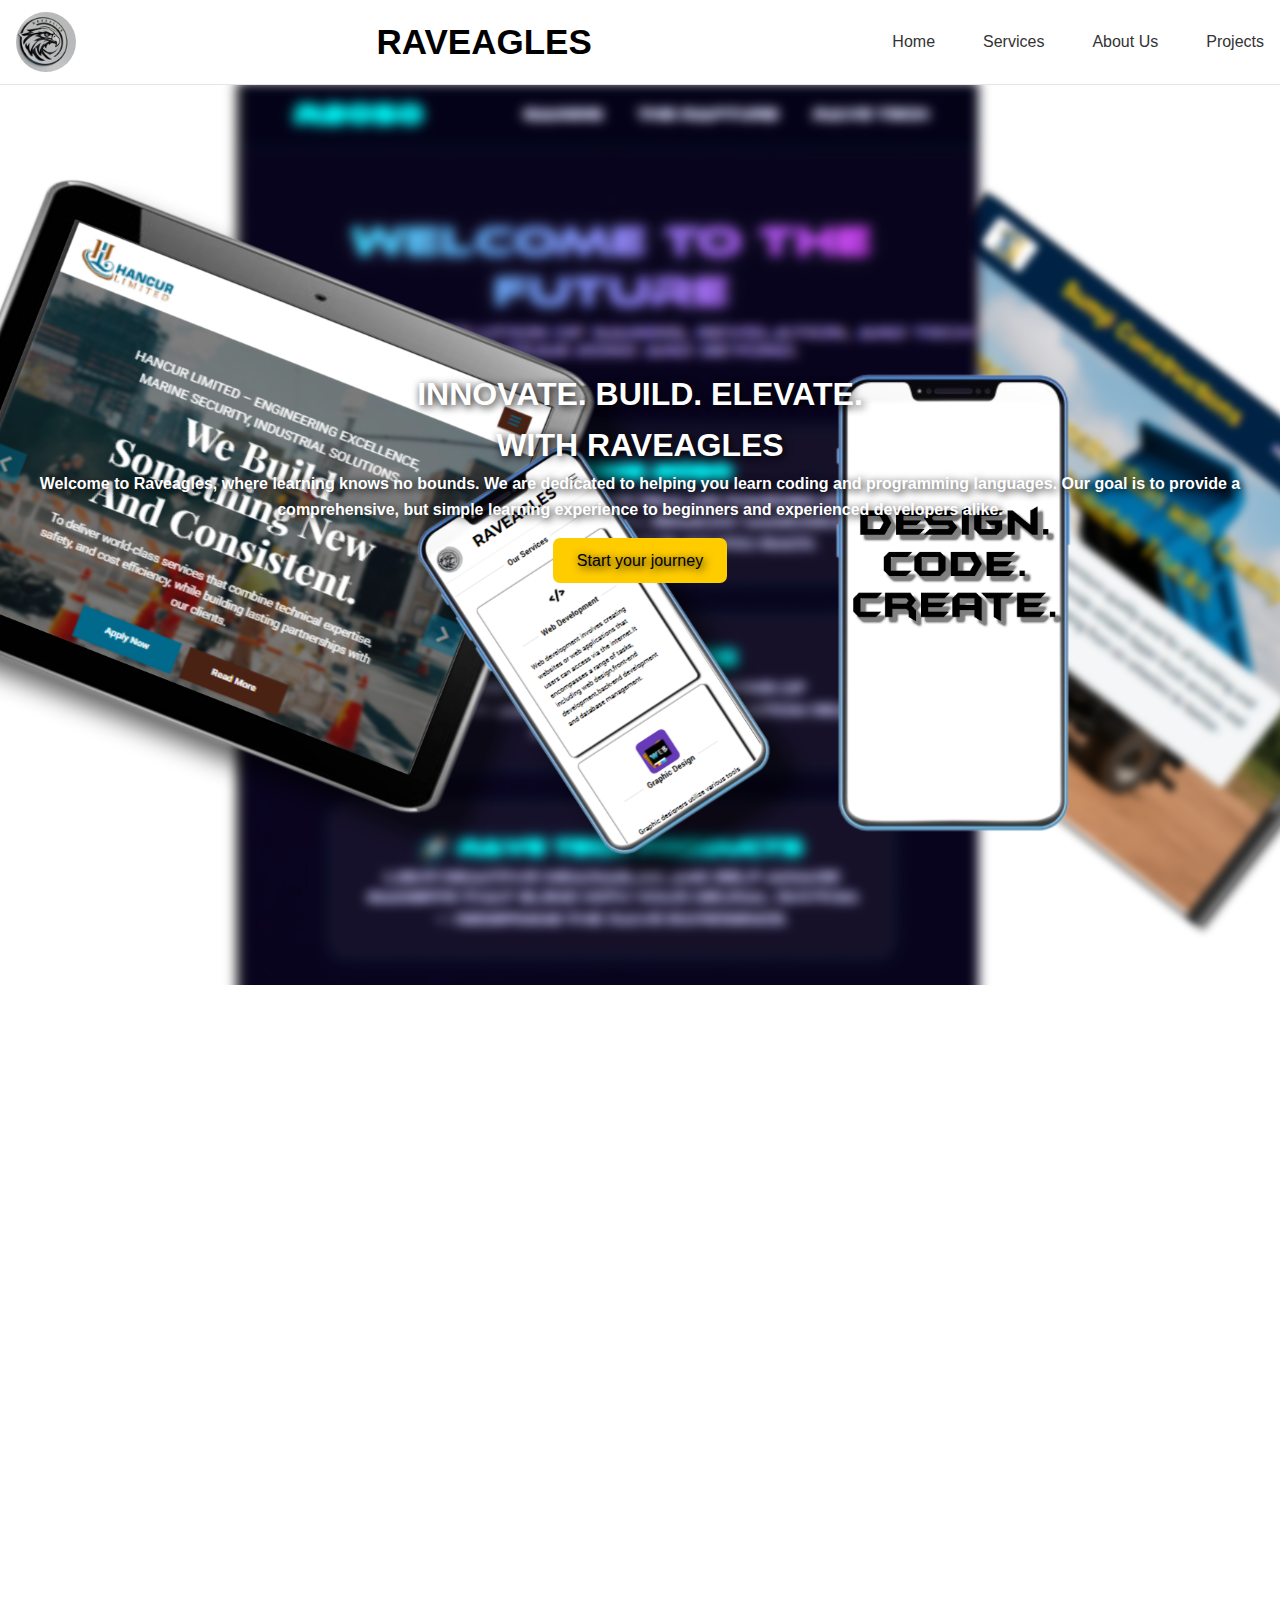
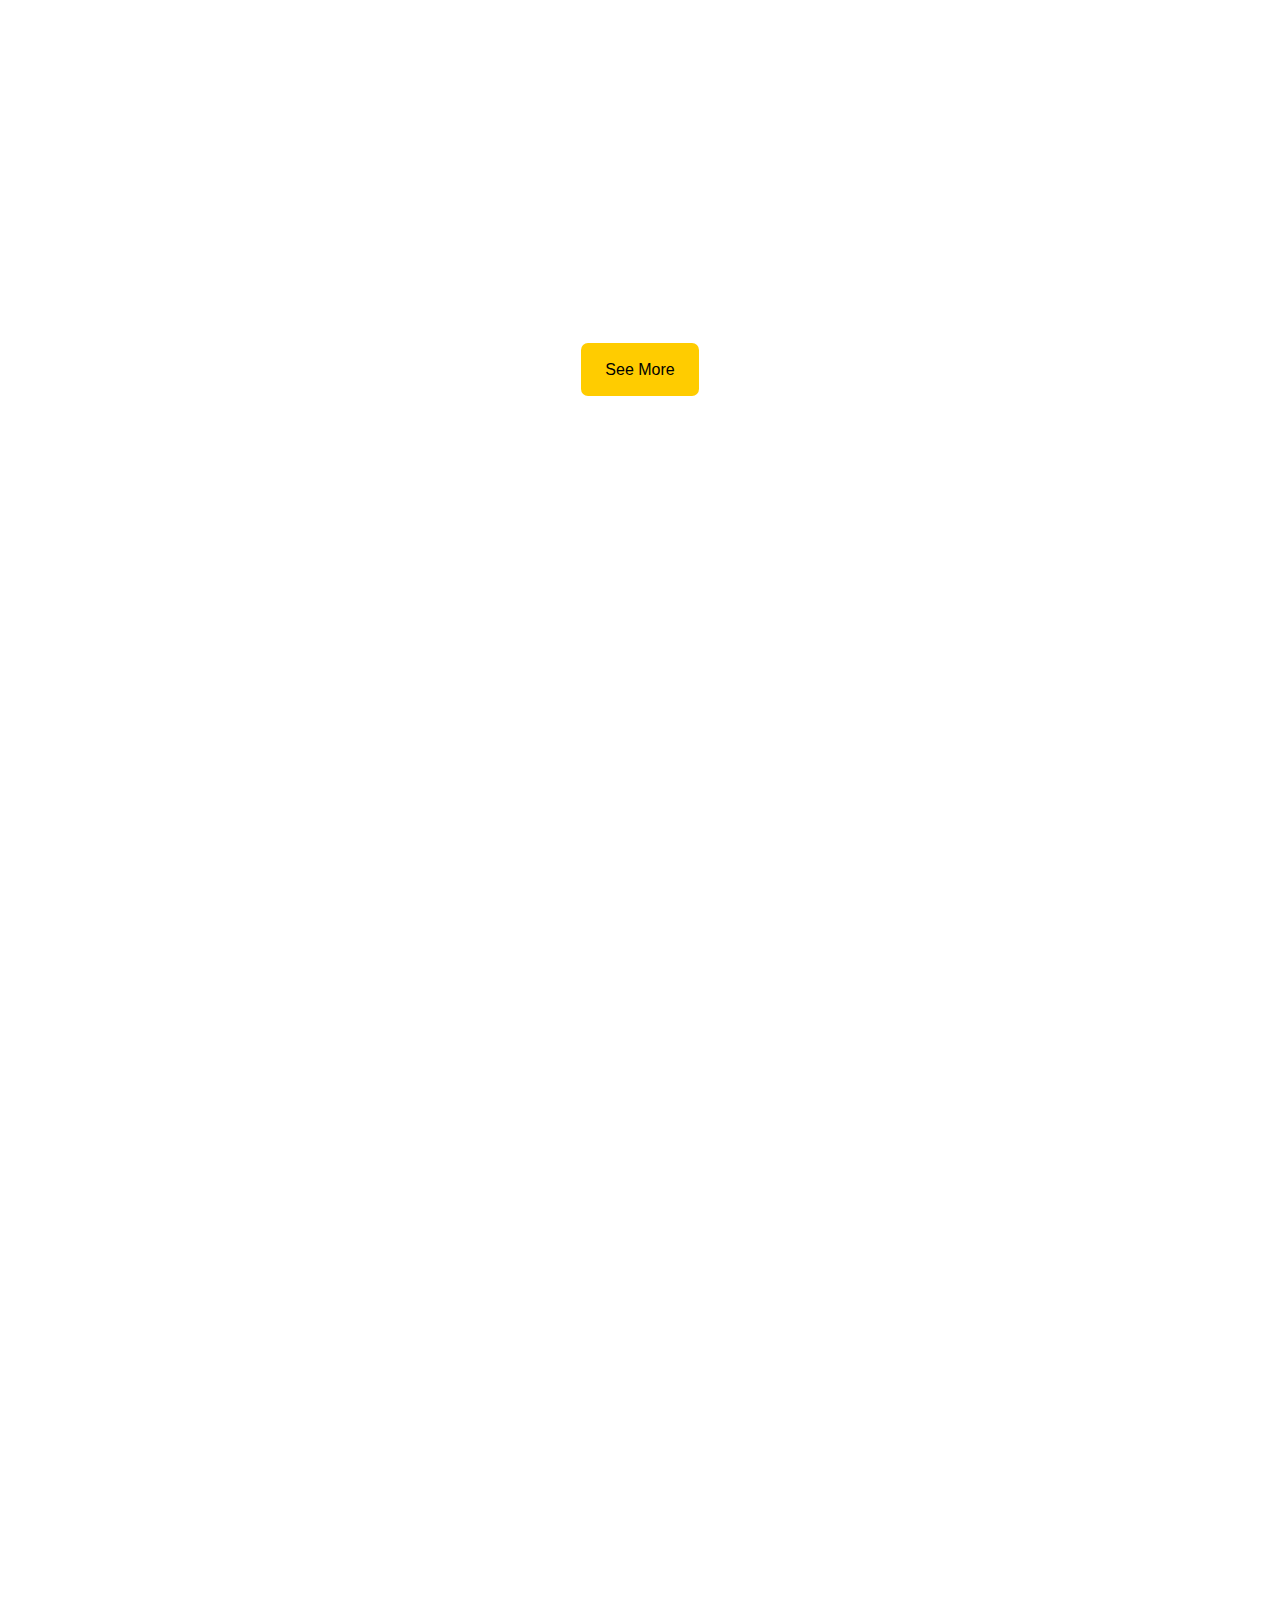
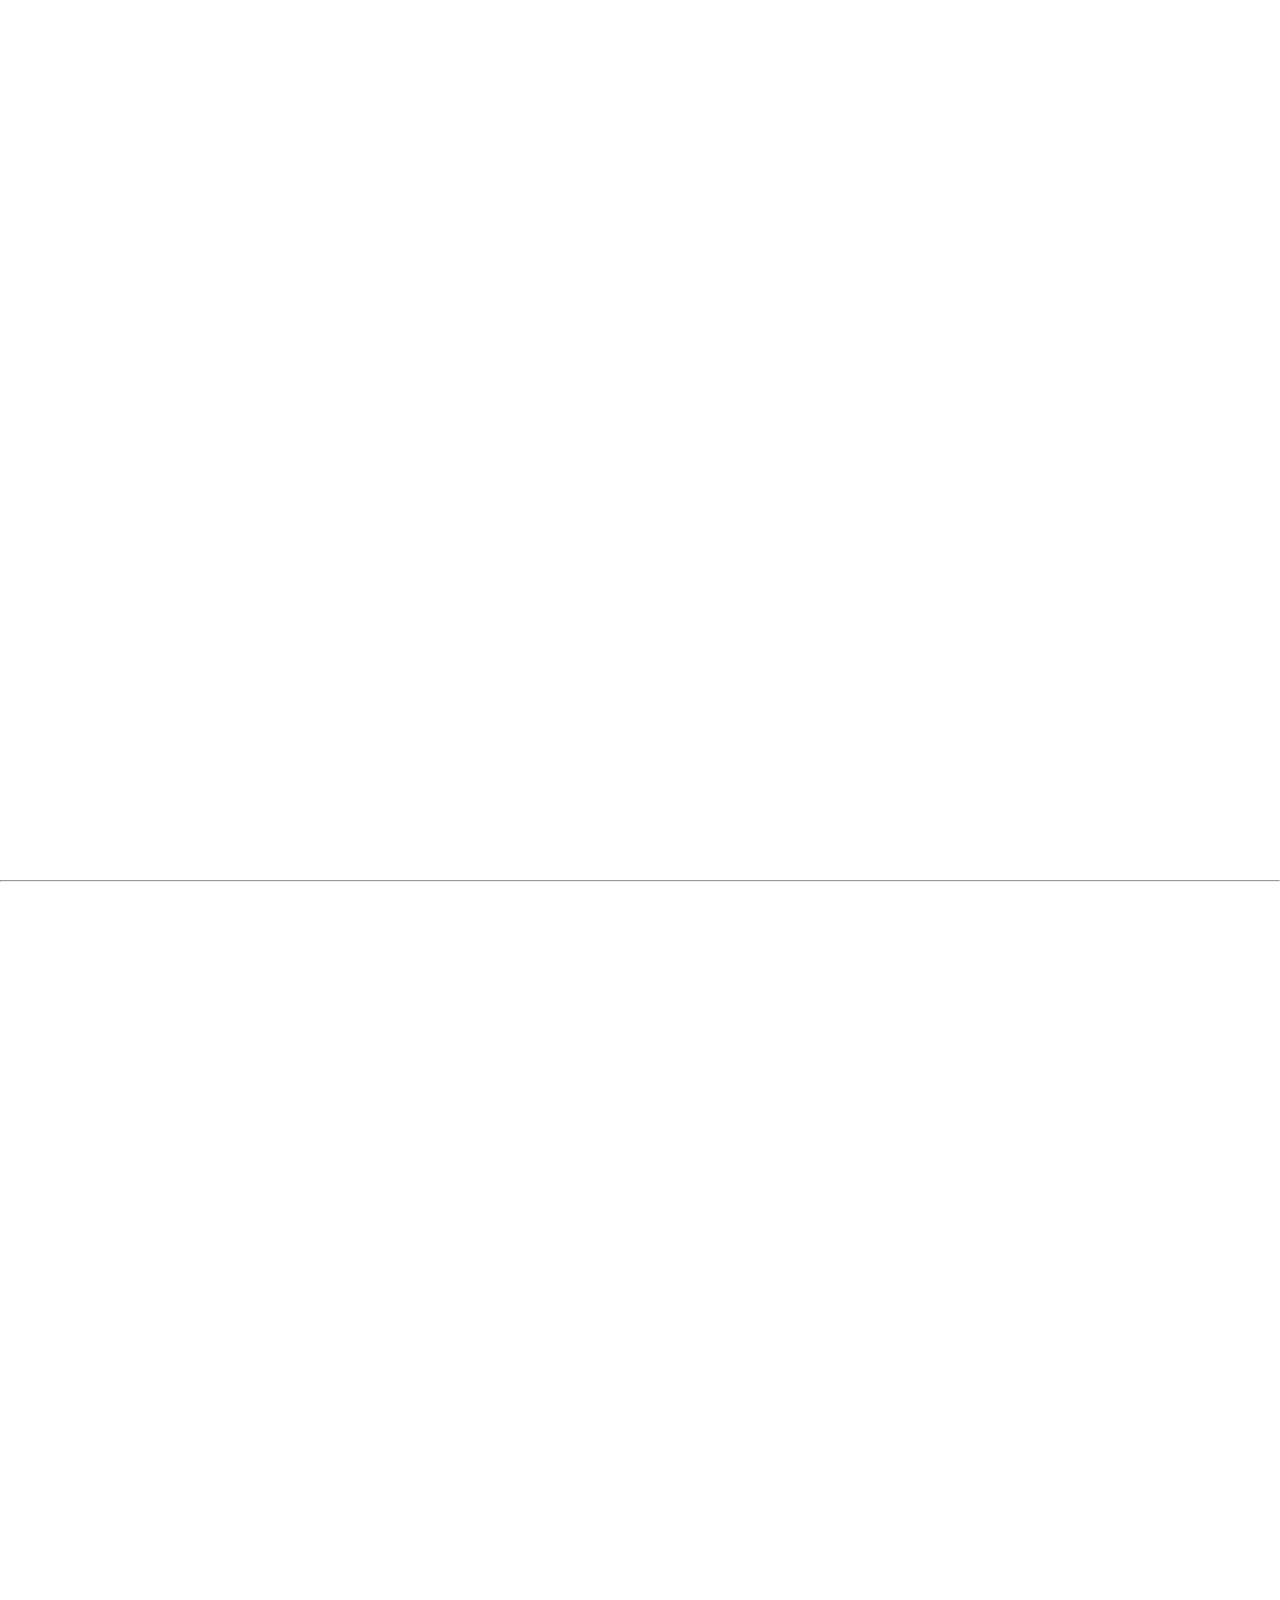
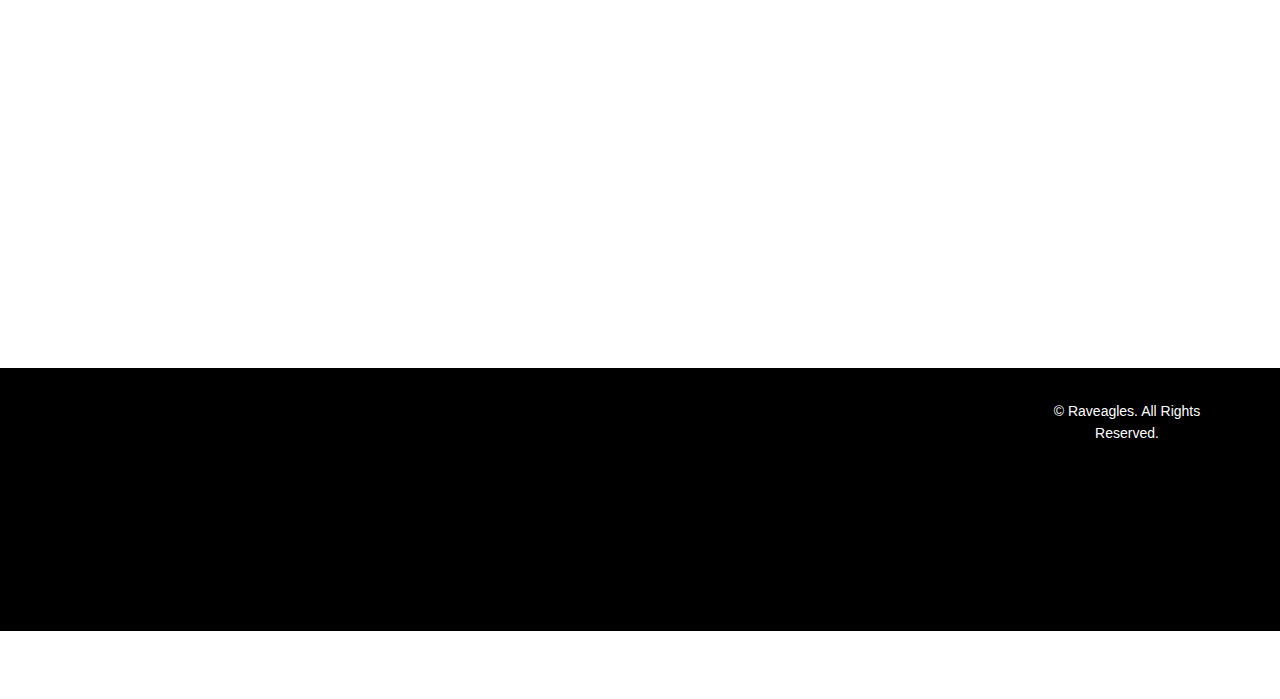
<file: index.html>
<!DOCTYPE html>
<html lang="en">
<head>
  <link rel="stylesheet" href="all.css">
  <link rel="stylesheet" href="webfonts/all.css">
    <meta charset="UTF-8">
    <meta name="viewport" content="width=device-width, initial-scale=1.0">
    <link rel="stylesheet" href="style.css">
  <link href="https://fonts.cdnfonts.com/css/montserrat" rel="stylesheet">
  <link href="https://fonts.cdnfonts.com/css/roboto" rel="stylesheet">     
  <link rel="shortcut icon" href="/images/logo.png" type="image/x-icon">
    <title>Raveagles | Homepage</title>
</head>

<body>
    <header>
        <nav class="navbar" id="navbar">
          <img src="/images/logo.png" class="rave" width="60px" alt=""><h3>RAVEAGLES</h3>
          <ul class="nav-links" id="navLinks">
            <li><a href="index.html">Home</a></li>
            <li><a href="services.html">Services</a></li>
            <li><a href="about.html">About Us</a></li>
            <li><a href="projects.html">Projects</a></li>
            <!-- <li><a href="signup.html">Sign Up</a></li> -->
          </ul>
      
          <button id="navToggle" aria-label="Toggle navigation">&#9776;</button>
        </nav>
      </header>


      <div class="container fade-out delay-1">

        <div class="first-con">
          <h1>INNOVATE. BUILD. ELEVATE. <br> WITH RAVEAGLES</h1>
          <p>Welcome to Raveagles, where learning knows no bounds. We are dedicated to helping you learn coding and programming languages.
          Our goal is to provide a comprehensive, but simple learning experience to beginners and experienced developers alike. </p>
          <br>
          <a class="create_acc" href="services.html">Start your journey</a>
        </div>

      </div>

      <br>
      <!-- divide the Our services -->
      <h3 style="text-align: center;">Our Services</h3>

      <div class="divide slide-in-top delay-2">
        
        <div class="dev">
          <img src="/images/tag.png" alt="html">
          <h3>Web Development</h3><br>
          <p>Web development involves creating websites or web applications that users can access via the internet.It encompasses a range of tasks, including web design,front-end development,back-end development and database management.</p>
       
        </div>

        <div class="dev">
          <img src="/images/b.png" alt="html">
          <h3>Graphic Design</h3><br><br>
                <p>Graphic designers utilize various tools and techniques to craft designs for print, digital media, branding, and advertising.</p>
        </div>

        <div class="dev">
          <img src="/images/rave.png" alt="Game">
          <h3>Game Development</h3><br>
          <p>We make and create games for interactive experiences for players to enjoy across various platforms like consoles, computers, and mobile devices</p>
        </div>

        <div class="dev">
          <img src="/images/ui.webp" alt="html">
          <h3>AI Consultancy</h3><br>
                <p>We provide expert solutions and advices to businesses on how to leverage artificial intelligence technology.
        </div>

        <div class="dev">
          <img src="/images/blankw (5).png" alt="html">
          <h3>Academic Writing</h3><br>
                <p>Academic writing serves as a means of advancing knowledge within a particular field of study, contributing to ongoing scholarly discourse, and building upon the work of previous researchers.
                </p>
        </div>

        <div class="dev">
          <img src="/images/eag23.png" alt="html">
          <h3>CMS</h3><br>
                <p>CMS systems streamline the process of managing digital content, empowering users to create and maintain dynamic websites, blogs, online stores, and other digital platforms without the need for extensive technical expertise.</p>
        </div>
          
      </div>
      <a class="create_acc"  style="display: block; width: fit-content; margin: 0 auto;"  href="services.html">See More</a>

      <div class="blog slide-in-right">
        <h2>Why Programming is Important in Today’s World</h2>
        <p>In the 21st century, programming has become more than a technical skill — it is a core part of how the modern world functions. From smartphones to space exploration, almost every aspect of daily life is powered by code. Understanding why programming is important helps us see its role in shaping innovation, economic growth, and problem-solving.
          <ol>
            <li><b>Powering Technology and Innovation:</b> <br>
              Programming is the backbone of the digital age. Every app, website, video game, and piece of software is built through code. Without programming, we wouldn’t have search engines, social media, or the AI tools that are revolutionizing industries. It enables inventors and entrepreneurs to create solutions that transform the way we live and work.
            </li>
            <li> <b>Enhancing Problem-Solving Skills: </b> <br>
            Learning to program trains the mind to think logically and creatively. Programmers break down complex problems into smaller, manageable steps — a skill that applies far beyond computers. This structured thinking fosters innovation in fields from medicine to engineering.
            </li>
            <li> <b>Driving the Global Economy:</b> <br>
            Programming fuels the modern job market. With industries shifting toward automation, data analysis, and AI, coding skills are in high demand. It opens doors to careers in software development, cybersecurity, robotics, and more, often offering flexibility and high earning potential.
            </li>
            <li> <b>Empowering Everyone: </b><br>
            You don’t have to be a full-time developer to benefit from programming. Even basic coding knowledge can help professionals in marketing, design, or science work more efficiently. It also empowers individuals to automate repetitive tasks, analyze data, or bring creative ideas to life.
            </li>
          </ol>
         
          
          <b>Conclusion: </b> <br>
          Programming is more than writing lines of code — it’s about creating the tools and systems that shape our future. As technology continues to evolve, coding literacy will be as important as reading and writing. Those who embrace it will not just adapt to the future but help define it.
          </p>
       
      </div>

        <div class="shift">
          <img src="/images/giphy (3).gif" alt="">

          <div class="shift-r">
            <h1>Code like Mad!</h1>
            <p>You race against time to fix bugs, type furious lines of code, and outsmart system glitches before your screen crashes. With every keystroke, your score climbs — but one typo could send your progress spiraling! Fast fingers, sharp focus, and pure chaos — can you keep up and code like mad?</p>
          </div>
        </div>

      <div class="container-4 slide-in-left">
         <h3>Our Projects</h3>
        <div class="slideshow-container slide-in-left" >
          <div class="slide">
          <img src="/images/Capture.PNG" alt="diglib"> 
        </div>
        <div class="slide">
          <img src="/images/spol.png" alt="">       
        </div>
        <div class="slide">
          <img src="/images/bla.jpg" alt=""> 
        </div>
        <div class="slide">
          <img src="/images/blankw (2).png" alt=""> 
        </div>
        <div class="slide">
          <img src="/images/bllur.png" alt=""> 
        </div>
        <div class="slide">
          <img src="/images/catalog.png" alt=""> 
        </div>
        <div class="slide">
          <img src="/images/ctb.png" alt=""> 
        </div>
        <div class="slide">
          <img src="/images/44348.png" alt=""> 
        </div>
        <div class="slide">
          <img src="/images/gf.PNG" alt=""> 
        </div>
        <div class="slide">
          <img src="/images/yu.png" alt=""> 
        </div>
        <div class="slide">
          <img src="/images/Street.jpg" alt="">
        </div>
        
    
          <a class="prev" onclick="changeSlide(-1)">❮</a>
          <a class="next" onclick="changeSlide(1)">❯</a>
        </div>
      <a class="create_acc" href="services.html">See More</a>
      </div>

<br>
<hr>

      <div class="shift">
        <div class="shift-r">
            <h1>Let's Code</h1>
            <p>You don’t need to be a genius to code — just curiosity and creativity.
        It’s like giving instructions to a robot or writing a recipe:
        if you tell it clearly what to do, it follows your command!
          It all begins with one line 👉 Let’s code and bring ideas to life!
            </p>
          </div>
          <img src="/images/giphy (4).gif" alt="">
        </div>
        <br>

      <!-- Projects com -->

<div class="container-5 fly">
  <div class="round">
    <h4>
      <i class="fas fa-project-diagram"></i><br>
      Projects Completed
    </h4>
    <h1 class="counter" data-target="25">0</h1>
  </div>

  <div class="round">
    <h4>
      <i class="fas fa-tools"></i><br>
      Software Used
    </h4>
    <h1 class="counter" data-target="20">0</h1>
  </div>

  <div class="round">
    <h4>
      <i class="fas fa-gamepad"></i><br>
      Games Completed
    </h4>
    <h1 class="counter" data-target="3">0</h1>
  </div>
</div>

    

      <footer>
        <div class="foot">
          <img src="/images/logo.png" alt="logo" class="rave" width="60px" alt=""><h3>RAVEAGLES</h3><br>
          <!-- <ul class="nav-links foot-links">
            <li><a href="index.html">Home</a></li>
            <li><a href="menu.html">services</a></li>
            <li><a href="about.html">About Us</a></li>
            <li><a href="projects.html">projects</a></li>
            <li><a href="blog.html">Sign Up</a></li>
          </ul>    -->
        </div> 
        <div class="contact">
          <p>Contact us</p>
          <a href="https://www.linkedin.com/in/mitchel-akhiotu-a55519245"><i class="fab fa-linkedin"></i></a>
          <a href="https://www.behance.net/mitchelakhiotu"><i class="fab fa-behance"></i></a>
          <a href="https://www.x.com/MAkhiotu"><i class="fab fa-twitter"></i></a>
          <a href="https://wa.me/qr/V3F4BBUPXXF7O1"><i class="fab fa-whatsapp"></i></a>
          <p>Email: raveaglestech@gmail.com</p>
          <p>Number: +234 8071181816</p>
          <p>+234 8020529260</p>
          <p>+234 8067215570</p>
        </div>
        &copy;  Raveagles. All Rights Reserved.
      </footer>


      <script src="script.js"></script>
      <script>
        let slideIndex = 0;
        const slides = document.querySelectorAll('.slide');
    
        function showSlide(index) {
          slides.forEach(slide => slide.style.display = 'none');
          slides[index].style.display = 'block';
        }
    
        function changeSlide(n) {
          slideIndex = (slideIndex + n + slides.length) % slides.length;
          showSlide(slideIndex);
        }
    
        // Auto show first slide
        showSlide(slideIndex);
    
        setInterval(() =>{
          changeSlide(1);
        }, 5000);

        // 

        const elements = document.querySelectorAll("div, h1, h2, h3, p, article, section");

        const observer = new IntersectionObserver(entries => {
          entries.forEach(entry => {
            if (entry.isIntersecting) {
              entry.target.classList.add("show");
            }
          });
        }, { threshold: 0.2 });

        elements.forEach(el => observer.observe(el));


  const counters = document.querySelectorAll('.counter');
  const speed = 9000; // lower = faster

  counters.forEach(counter => {
    const updateCount = () => {
      const target = +counter.getAttribute('data-target');
      const count = +counter.innerText;

      const increment = Math.ceil(target / speed);

      if (count < target) {
        counter.innerText = count + increment;
        setTimeout(updateCount, 20);
      } else {
        counter.innerText = target;
      }
    };

    updateCount();
  });


      </script>
</body>

</html>
</file>
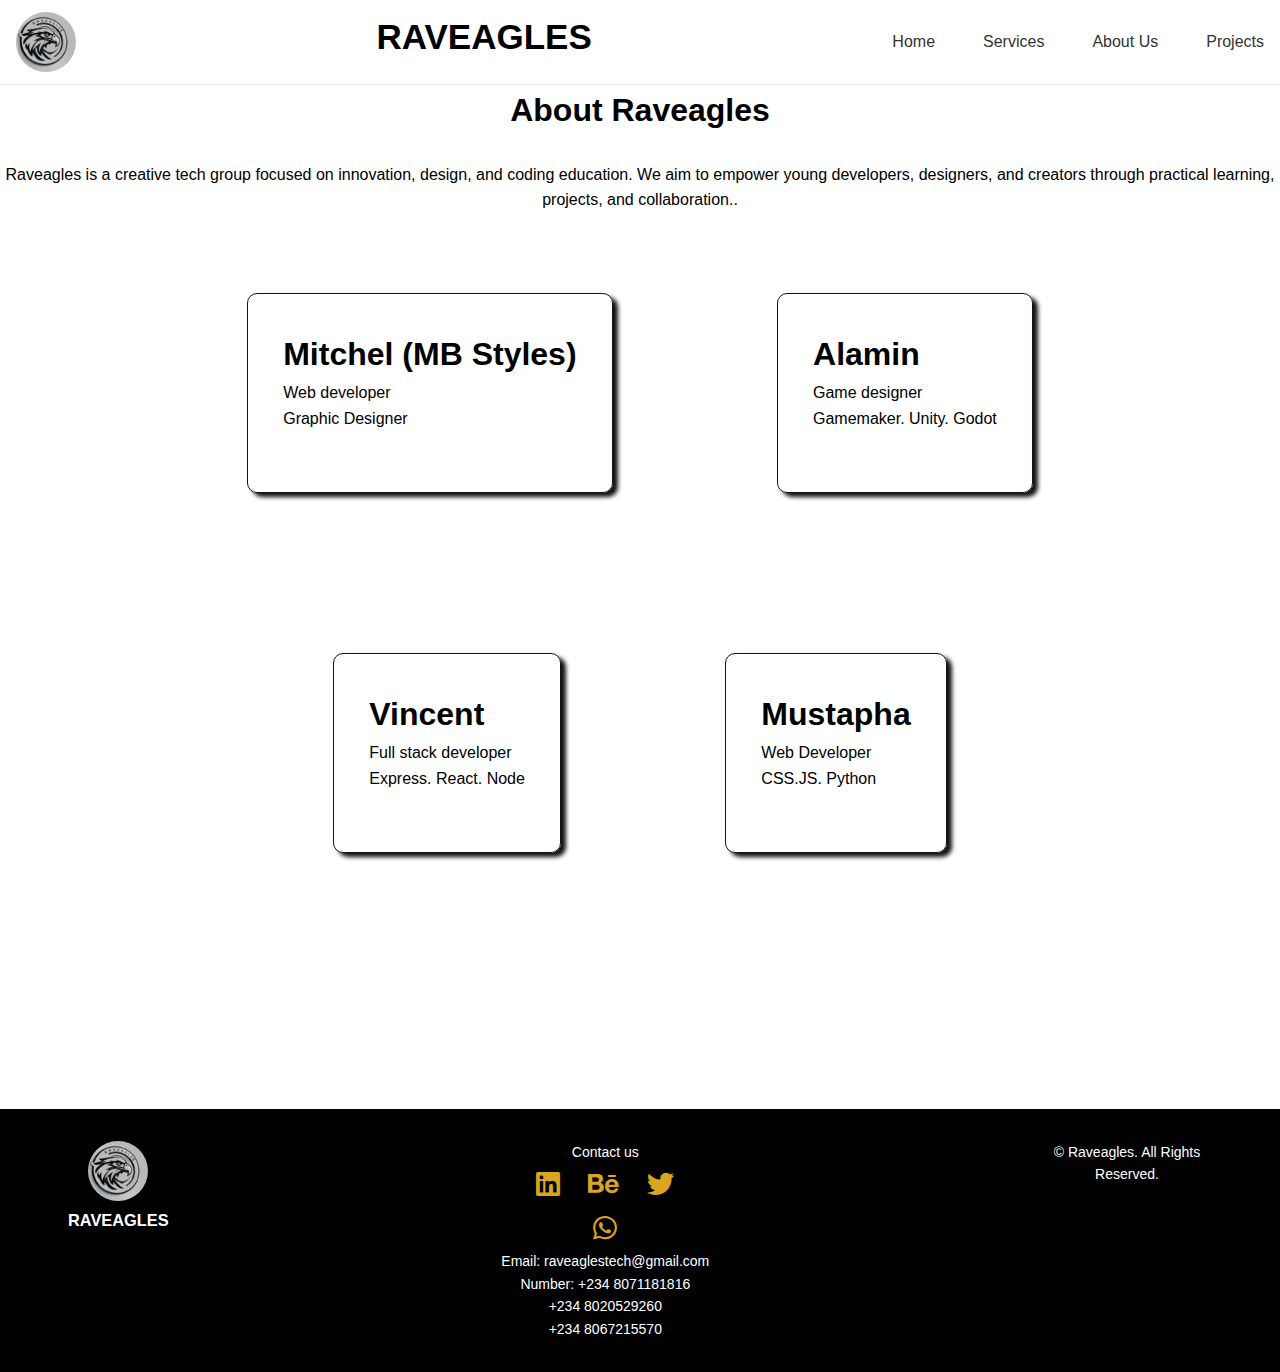
<file: about.html>
<!DOCTYPE html>
<html lang="en">
<head>
  <link rel="stylesheet" href="all.css">
  <link rel="stylesheet" href="webfonts/all.css">
    <meta charset="UTF-8">
    <meta name="viewport" content="width=device-width, initial-scale=1.0">
    <link rel="stylesheet" href="style.css">
    <link href="https://fonts.cdnfonts.com/css/montserrat" rel="stylesheet">
    <link href="https://fonts.cdnfonts.com/css/roboto" rel="stylesheet">   
   <link rel="shortcut icon" href="/images/logo.png" type="image/x-icon">
    <title>Raveagles | About</title>
    <style>
        body{
            justify-content: center;
            text-align: center;
        }
        div,h1, h2, h3, p{
            opacity: 1;
        }

    </style>
</head>

<body>
  <style>
    div, h1, h2, h3,p{
      opacity: 1;
      transform: translateY(0);
    }
    .dev{
      height: 480px;
    }
    .dev:hover{
      background:black;
      color: goldenrod;
      transition: 0.5s ease-in;
    }
    nav h3{
      margin-top:-10px;
    }
    footer{
    position: relative;
    top: 10rem;
    }
    </style>
    <body>
        <header>
            <nav class="navbar" id="navbar">
              <img src="/images/logo.png" alt="logo" class="rave" width="60px" alt=""><h3>RAVEAGLES</h3>
              <ul class="nav-links" id="navLinks">
                <li><a href="index.html">Home</a></li>
                <li><a href="services.html">Services</a></li>
                <li><a href="about.html">About Us</a></li>
                <li><a href="projects.html">Projects</a></li>
                <!-- <li><a href="signup.html">Sign Up</a></li> -->
              </ul>
          
              <button id="navToggle" aria-label="Toggle navigation">&#9776;</button>
            </nav>
          </header> 


    <h1>About Raveagles</h1> <br>

    <p>Raveagles is a creative tech group focused on innovation, design, and coding education.

    We aim to empower young developers, designers, and creators through practical learning, projects, and collaboration..</p>

    <div class="blog">
        <h1>Mitchel (MB Styles)</h1>
        <p>Web developer</p>
        <p>Graphic Designer</p>
        <!-- <p>
          established this company with a passion for quality, innovation, 
          and customer-driven service. He leads the team with experience, vision, 
          and a commitment to excellence in everything we do.
        </p> -->
        <br>
    </div>
    

    <div class="blog">
        <h1>Alamin</h1>
        <p>Game designer</p>
        <p>Gamemaker. Unity. Godot</p>
        <br>
    </div>

    <div class="blog">
      <h1>Vincent</h1>
      <p>Full stack developer</p>
      <p>Express. React. Node</p>
      <br>
  </div>

  <div class="blog">
    <h1>Mustapha</h1>
    <p>Web Developer
    </p>
    <p>CSS.JS. Python</p>
    <br>
</div>

    <footer>
      <div class="foot">
        <img src="/images/logo.png" alt="logo" class="rave" width="60px" alt=""><h3>RAVEAGLES</h3><br>
        <!-- <ul class="nav-links foot-links">
          <li><a href="index.html">Home</a></li>
          <li><a href="menu.html">services</a></li>
          <li><a href="about.html">About Us</a></li>
          <li><a href="projects.html">projects</a></li>
          <li><a href="blog.html">Sign Up</a></li>
        </ul>    -->
      </div> 
      <div class="contact">
         <p>Contact us</p>
          <a href="https://www.linkedin.com/in/mitchel-akhiotu-a55519245"><i class="fab fa-linkedin"></i></a>
          <a href="https://www.behance.net/mitchelakhiotu"><i class="fab fa-behance"></i></a>
          <a href="https://www.x.com/MAkhiotu"><i class="fab fa-twitter"></i></a>
          <a href="https://wa.me/qr/V3F4BBUPXXF7O1"><i class="fab fa-whatsapp"></i></a>
            <p>Email: raveaglestech@gmail.com</p>
          <p>Number: +234 8071181816</p>
          <p>+234 8020529260</p>
          <p>+234 8067215570</p>
      </div>
      &copy;  Raveagles. All Rights Reserved.
    </footer>

    <script src="script.js"></script>
</body>


</html>
</file>
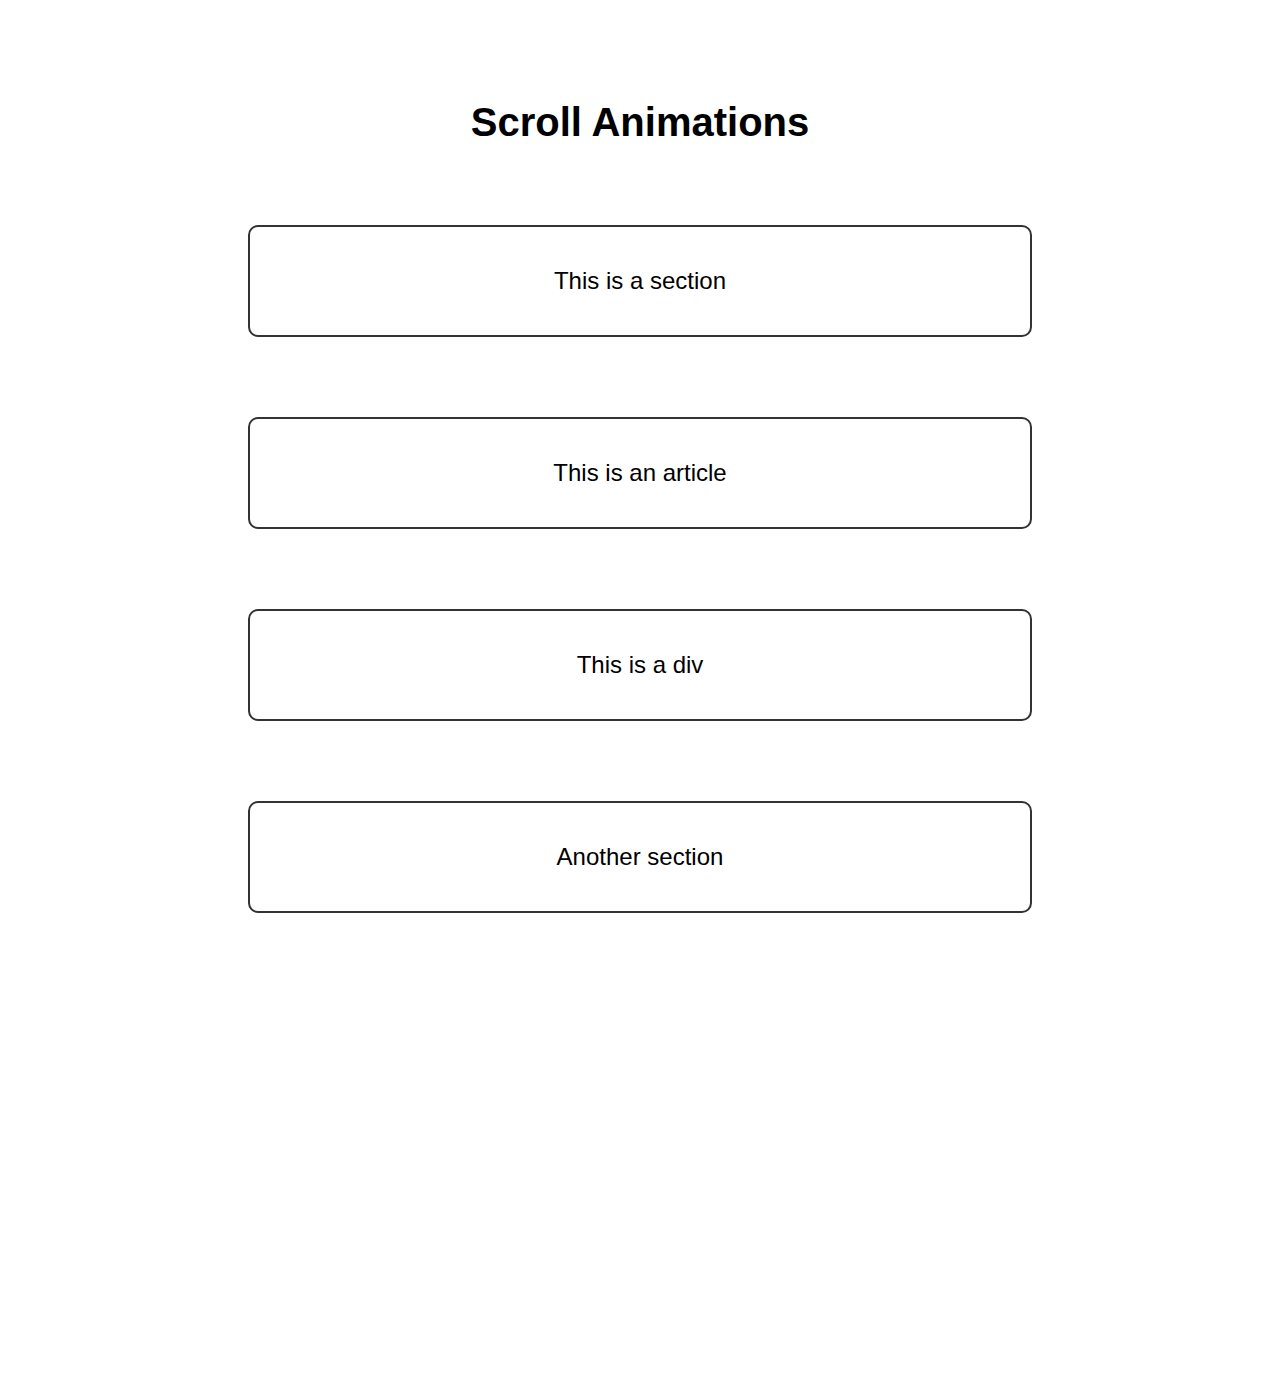
<file: anidelay.html>
<!DOCTYPE html>
<html lang="en">
<head>
  <meta charset="UTF-8">
  <meta name="viewport" content="width=device-width, initial-scale=1.0">
  <title>Scroll Animation Example</title>
  <style>
    body {
      font-family: Arial, sans-serif;
      margin: 0;
      padding: 0;
    }

    /* Default hidden state */
    div, h1, article, section {
      opacity: 0;
      transform: translateY(50px);
      transition: all 0.8s ease-out;
    }

    /* When in view */
    .show {
      opacity: 1;
      transform: translateY(0);
    }

    /* Staggered delays */
    .delay-1 { transition-delay: 0.2s; }
    .delay-2 { transition-delay: 0.4s; }
    .delay-3 { transition-delay: 0.6s; }
    .delay-4 { transition-delay: 0.8s; }

    /* Just to create spacing */
    section, article, div {
      margin: 80px auto;
      max-width: 700px;
      padding: 40px;
      border: 2px solid #333;
      border-radius: 10px;
      text-align: center;
      font-size: 1.5rem;
    }

    h1 {
      text-align: center;
      margin-top: 100px;
      font-size: 2.5rem;
    }
  </style>
</head>
<body>
  <h1 class="delay-1">Scroll Animations</h1>

  <section class="delay-2">This is a section</section>
  <article class="delay-3">This is an article</article>
  <div class="delay-4">This is a div</div>
  <section class="delay-1">Another section</section>
  <article class="delay-2">Another article</article>
  <div class="delay-3">Another div</div>

  <script>
    // Select all elements we want to animate
    const elements = document.querySelectorAll("div, h1, article, section");

    const observer = new IntersectionObserver(entries => {
      entries.forEach(entry => {
        if (entry.isIntersecting) {
          entry.target.classList.add("show");
        }
      });
    }, { threshold: 0.2 });

    elements.forEach(el => observer.observe(el));
  </script>
</body>
</html>
</file>
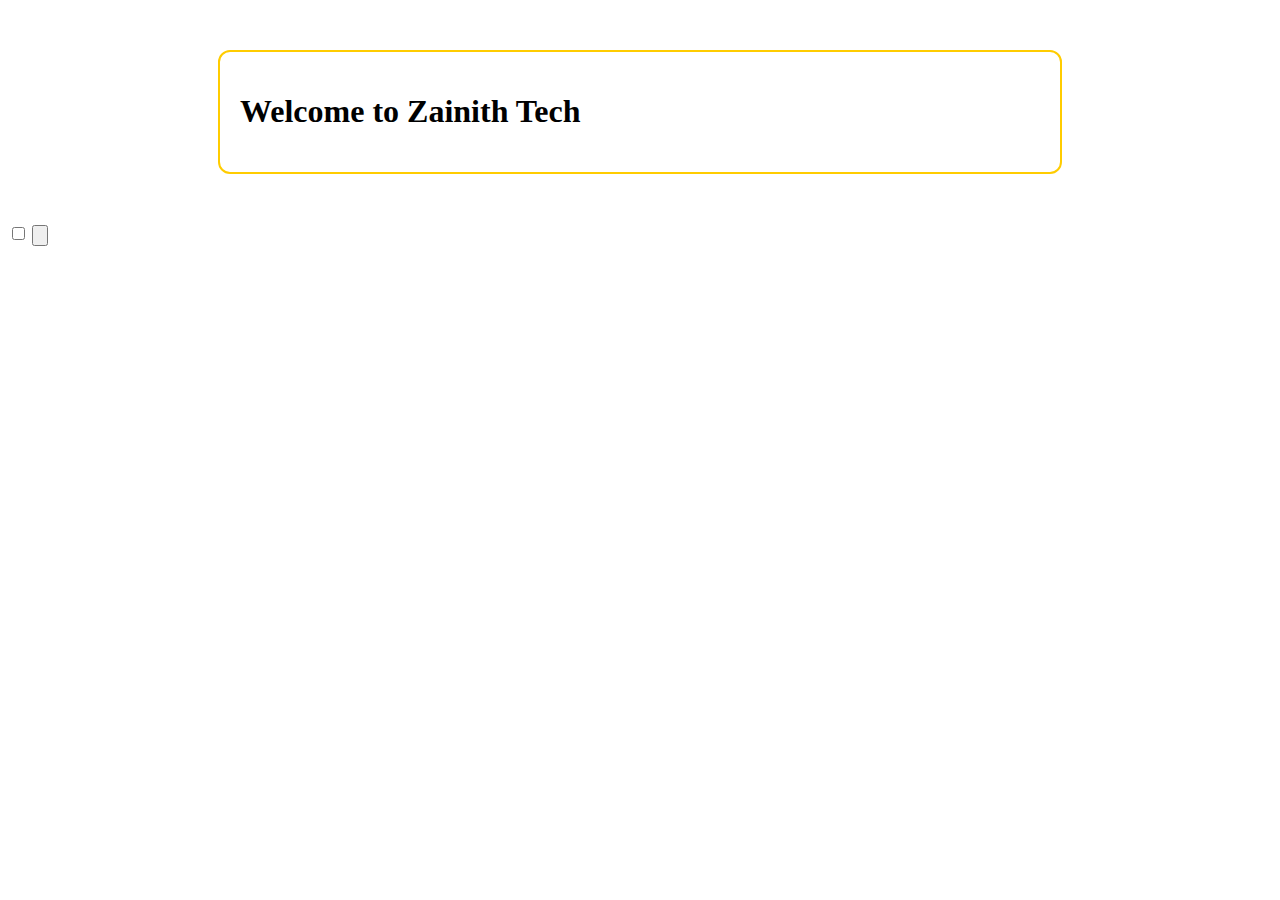
<file: port.html>
<!DOCTYPE html>
<html lang="en">
<head>
    <meta charset="UTF-8">
    <meta name="viewport" content="width=device-width, initial-scale=1.0">
    <title>Document</title>

</head>
<style>

.portfolio {
  max-width: 800px;
  margin: 50px auto;
  position: relative;
  border: 2px #ffcc00 solid;
  padding: 20px;
  border-radius: 12px;
  
}
.slide {
  display: none;
}
.slide img {
  width: 100%;
  height: 400px;
  object-fit: contain;
  border-radius: 10px;
}
.caption {
  margin-top: 10px;
  font-size: 1.2em;
}
.prev, .next {
  cursor: pointer;
  position: absolute;
  top: 45%;
  width: auto;
  padding: 10px;
  color: #fff;
  font-weight: bold;
  font-size: 20px;
  transition: 0.3s;
  user-select: none;
}
.prev { left: 0; }
.next { right: 0; }
.prev:hover, .next:hover {
  background-color: rgba(0,0,0,0.5);
}
.img{
  border-radius: 14px;
}

</style>
<body>

    <div class="portfolio">
        <div class="slide">
            <h1>Welcome to Zainith Tech</h1>
        </div>
        <div class="slide">
            <p>We are happy to help!</p>
        </div>
        <div class="slide">
            <img src="/images/145.png" alt="">
        </div>
        <div class="slide">
            <img src="/images/blade.png" alt="">
        </div>
        <div class="slide">
            <img src="/images/blade.png" alt="">
        </div>
        <a class="prev" onclick="changeSlide(-1)"></a> 
        <a class="next" onclick="changeSlide(1)"></a> 
    </div>
<form action="index.html" method="get">
    <input type="checkbox" name="" id="">
    <input type="submit" value="">
</form>
    <script>
        let slideIndex = 0;
        const slides = document.querySelectorAll('.slide');

        function showSlide(index){
            slides.forEach(slide => slide.style.display = 'none');
            slides[index].style.display = 'block';
        }

        function changeSlide(n){
            slideIndex = (slideIndex + n + slides.length) % slides.length
            showSlide(slideIndex);
        }

        showSlide(slideIndex);

            
        setInterval(() =>{
          changeSlide(1);
        }, 1500);


        // Length Slide
        // collect the html element
        // function to show/display slide
        // change the order of the slide / previous and next slide
        // time interval

        // const elements = document.querySelectorAll("div, h1, h2, h3, p, article, section");

        // slides[0], slides[1],  slides[2], slides[3], slides[4]
    </script>
</body>
</html>
</file>
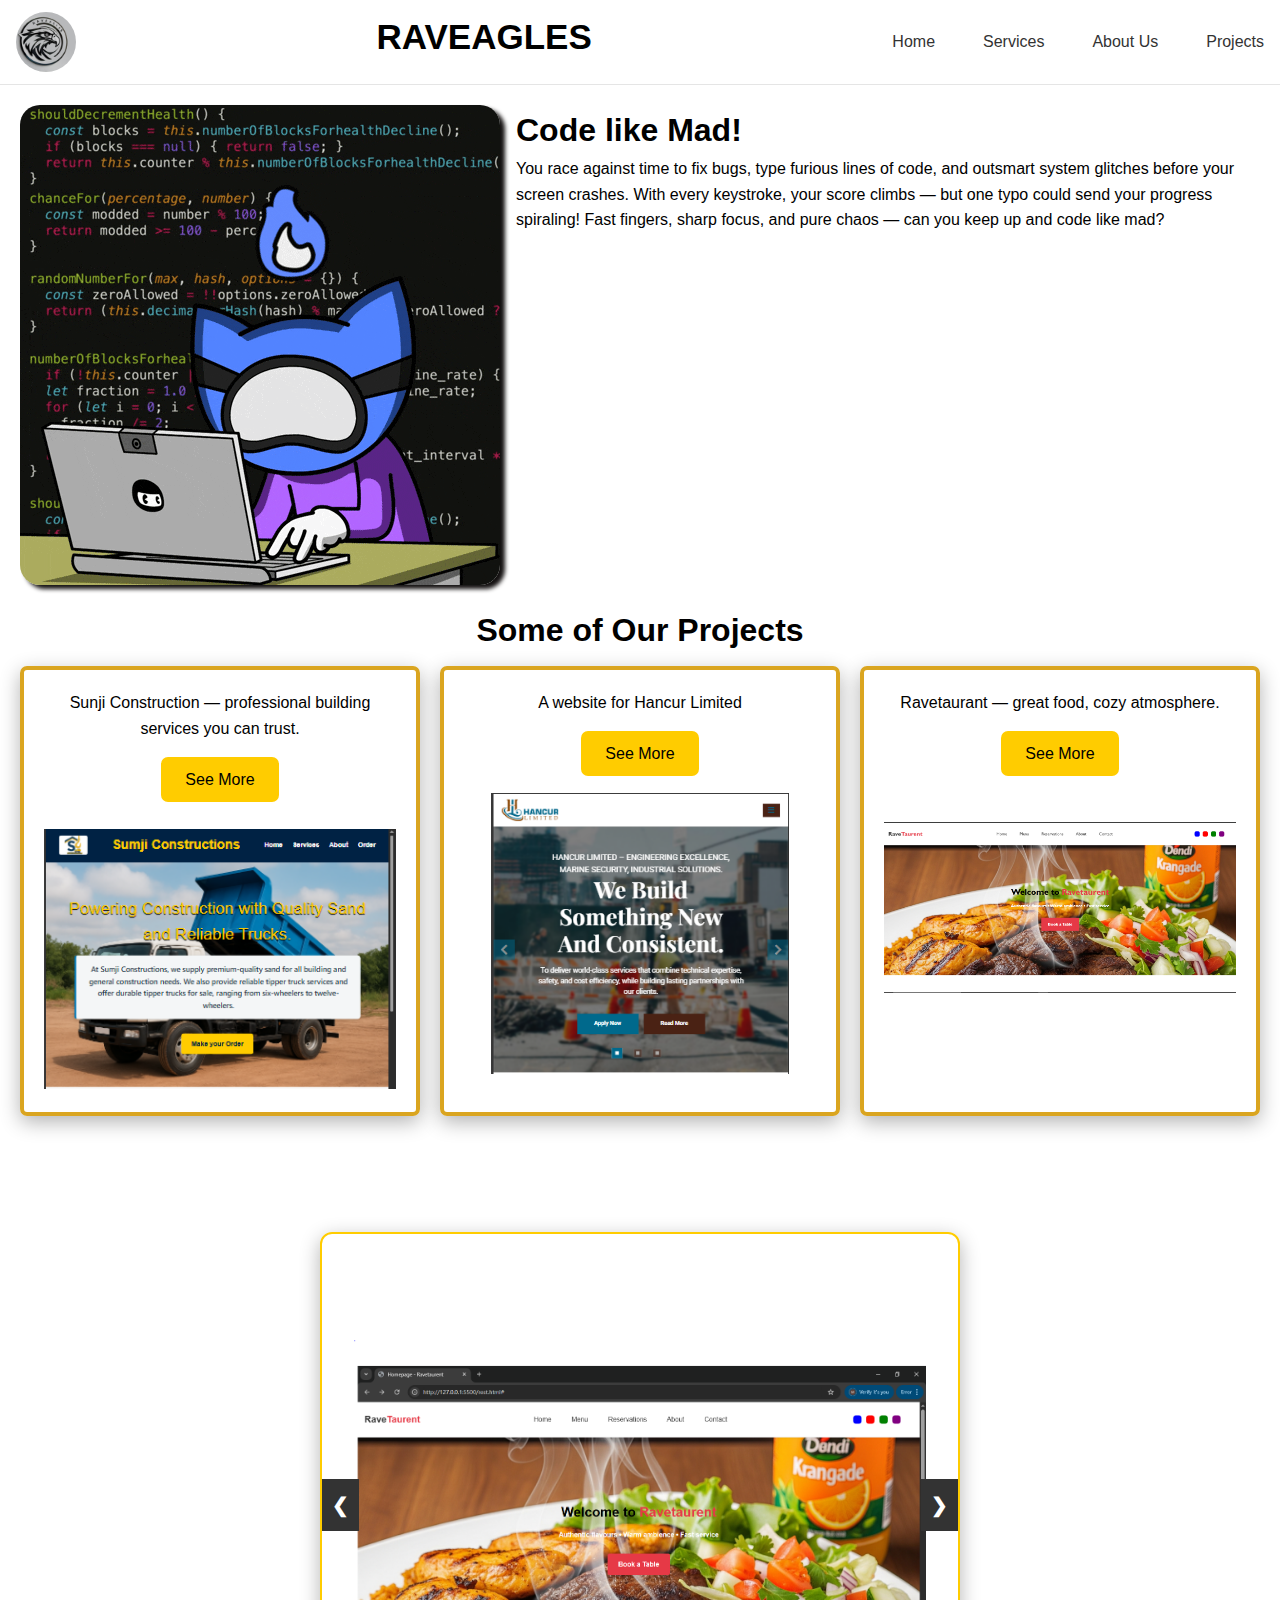
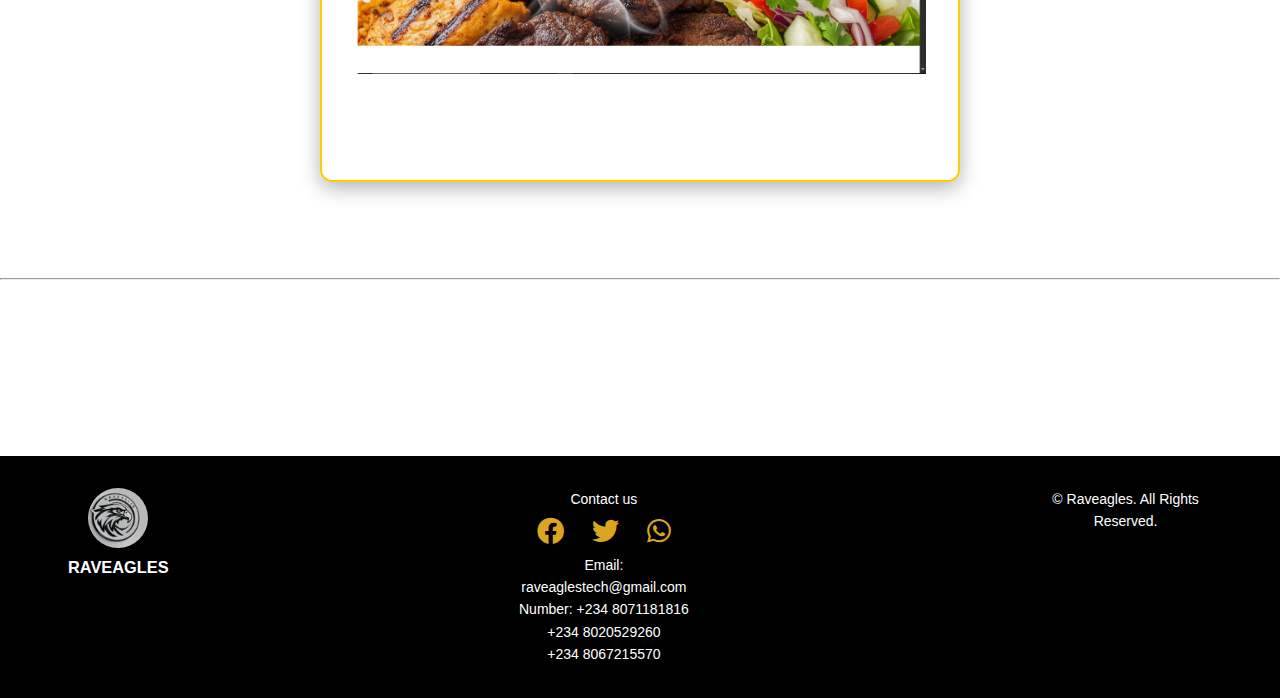
<file: projects.html>
<!DOCTYPE html>
<html lang="en">
<head>
  <link rel="stylesheet" href="all.css">
  <link rel="stylesheet" href="webfonts/all.css">
    <meta charset="UTF-8">
    <meta name="viewport" content="width=device-width, initial-scale=1.0">
    <link rel="stylesheet" href="style.css">
    <link href="https://fonts.cdnfonts.com/css/montserrat" rel="stylesheet">
    <link href="https://fonts.cdnfonts.com/css/roboto" rel="stylesheet"> 
   <link rel="shortcut icon" href="/images/logo.png" type="image/x-icon">
    <title>Raveagles | Projects</title>
  
</head>

<body>
  <style>
    div, h1, h2, h3,p{
      opacity: 1;
      transform: translateY(0);
    }
    .dev{
      height: 480px;
    }
    .dev:hover{
      background:black;
      color: goldenrod;
      transition: 0.5s ease-in;
    }
    nav h3{
      margin-top:-10px;
    }
    footer{
    position: relative;
    top: 10rem;
    }
    .project-tab{
      display: flex;
      flex-wrap: wrap;
      justify-content: center;
    }
    .card{
      width: 400px;
      height: 450px;
      margin: 10px;
      padding: 20px;
      border: 4px goldenrod solid;
      box-shadow: 0 6px 20px rgba(0,0,0,0.3);
      border-radius: 7px ;
    }
    
    .card img {
    width: 100%;
    height: 70%;
    object-fit: contain;
    border-radius: 0;
} 
.card:hover{
  transform: scale(1.1);
  background-color: #ffcc00;
  z-index:7;
  border: 4px black solid;
}
.tab-button{
    background-color:#ffcc00;
    color:black;
    padding: 14px 24px;
    border-radius: 7px;
    border: none;
    cursor: pointer;
    margin-top: 300px;
    text-decoration: none;
    /* text-align: ; */
  }
    </style>
    <body>
        <header>
            <nav class="navbar" id="navbar">
              <img src="/images/logo.png" alt="logo" class="rave" width="60px" alt=""><h3>RAVEAGLES</h3>
              <ul class="nav-links" id="navLinks">
                <li><a href="index.html">Home</a></li>
                <li><a href="services.html">Services</a></li>
                <li><a href="about.html">About Us</a></li>
                <li><a href="projects.html">Projects</a></li>
                <!-- <li><a href="signup.html">Sign Up</a></li> -->
              </ul>
          
              <button id="navToggle" aria-label="Toggle navigation">&#9776;</button>
            </nav>
          </header> 

      <div class="shift">
        <img src="/images/giphy (3).gif" alt="">

        <div class="shift-r">
          <h1>Code like Mad!</h1>
          <p> You race against time to fix bugs, type furious lines of code, and outsmart system glitches before your screen crashes. With every keystroke, your score climbs — but one typo could send your progress spiraling! Fast fingers, sharp focus, and pure chaos — can you keep up and code like mad?</p>
        </div>
      </div>

    <div class="container-4 slide-in-left">
       <h1>Some of Our Projects</h1>

        <div class="project-tab">
            <div class="card">
              <p>Sunji Construction — professional building services you can trust.</p><br>
              <a class="tab-button" href="https://sumji-con-site.vercel.app/">See More</a> <br><br>
              <img src="/images/2.PNG" alt="ew"> 
              
              
            </div>
            <div class="card">
              <p>A website for Hancur Limited</p><br>
              <a class="tab-button" href="https://hancur-site.vercel.app/">See More</a> <br><br>
              <img src="/images/4.PNG" alt="ew">
              
            </div>
            <div class="card">
              <p>Ravetaurant — great food, cozy atmosphere.</p><br>
              <a class="tab-button" href="https://rave-taurent-1.vercel.app/#">See More</a> 
              <img src="/images/home.png" alt="ew">
             
            </div>
        </div>
<br>


      <div class="slideshow-container slide-in-left" >
        <div class="slide">
          <img src="/images/Capture.PNG" alt="diglib"> 
        </div>
        <div class="slide">
          <img src="/images/spol.png" alt="">       
        </div>
        <div class="slide">
          <img src="/images/bla.jpg" alt=""> 
        </div>
        <div class="slide">
          <img src="/images/blankw (2).png" alt=""> 
        </div>
        <div class="slide">
          <img src="/images/bllur.png" alt=""> 
        </div>
        <div class="slide">
          <img src="/images/catalog.png" alt=""> 
        </div>
        <div class="slide">
          <img src="/images/ctb.png" alt=""> 
        </div>
        <div class="slide">
          <img src="/images/44348.png" alt=""> 
        </div>
        <div class="slide">
          <img src="/images/gf.PNG" alt=""> 
        </div>
        <div class="slide">
          <img src="/images/yu.png" alt=""> 
        </div>
        <div class="slide">
          <img src="/images/Street.jpg" alt="">
          <!-- <div class="caption">Here’s the 4 slide</div> -->
        </div>
  
        <a class="prev" onclick="changeSlide(-1)">❮</a>
        <a class="next" onclick="changeSlide(1)">❯</a>
      </div>

    </div>

<hr>
    <footer>
      <div class="foot">
        <img src="/images/logo.png" alt="logo" class="rave" width="60px" alt=""><h3>RAVEAGLES</h3><br>
        <!-- <ul class="nav-links foot-links">
          <li><a href="index.html">Home</a></li>
          <li><a href="menu.html">services</a></li>
          <li><a href="about.html">About Us</a></li>
          <li><a href="projects.html">projects</a></li>
          <li><a href="blog.html">Sign Up</a></li>
        </ul>    -->
      </div> 
      <div class="contact">
        <p>Contact us</p>
        <a href="#"><i class="fab fa-facebook"></i></a>
        <a href="#"><i class="fab fa-twitter"></i></a>
        <a href="#"><i class="fab fa-whatsapp"></i></a>
           <p>Email: raveaglestech@gmail.com</p>
          <p>Number: +234 8071181816</p>
          <p>+234 8020529260</p>
          <p>+234 8067215570</p>
      </div>
      &copy;  Raveagles. All Rights Reserved.
    </footer>

<script src="script.js"></script>
<script>
  let slideIndex = 0;
  const slides = document.querySelectorAll('.slide');

  function showSlide(index) {
    slides.forEach(slide => slide.style.display = 'none');
    slides[index].style.display = 'block';
  }

  function changeSlide(n) {
    slideIndex = (slideIndex + n + slides.length) % slides.length;
    showSlide(slideIndex);
  }

  // Auto show first slide
  showSlide(slideIndex);

  setInterval(() =>{
    changeSlide(1);
  }, 5000);

  // 

  const elements = document.querySelectorAll("div, h1, h2, h3, p, article, section");

  const observer = new IntersectionObserver(entries => {
    entries.forEach(entry => {
      if (entry.isIntersecting) {
        entry.target.classList.add("show");
      }
    });
  }, { threshold: 0.2 });

  elements.forEach(el => observer.observe(el));
</script>
</body>

</html>
</file>
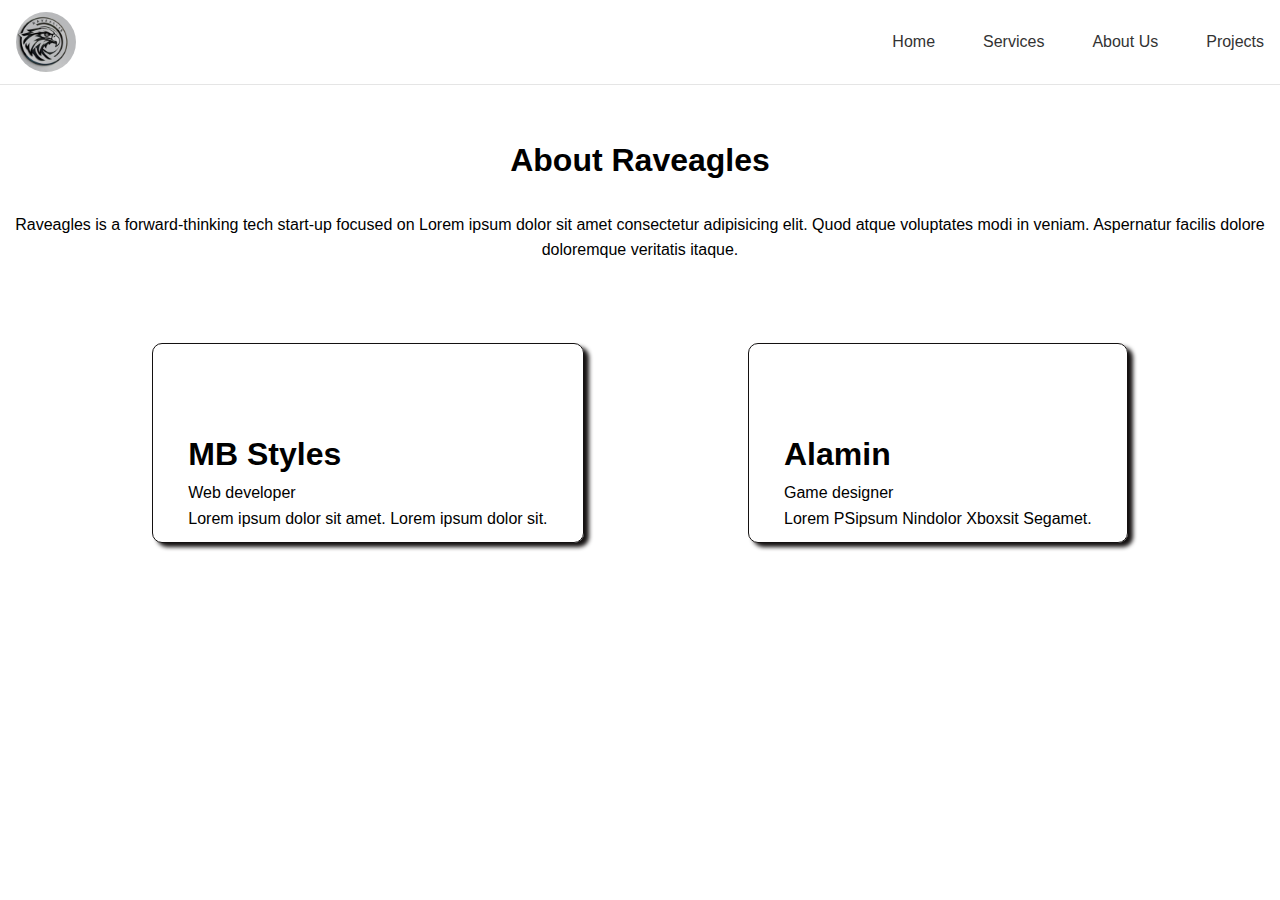
<file: newportfolio/about.html>
<!DOCTYPE html>
<html lang="en">
<head>
  <link rel="stylesheet" href="all.css">
  <link rel="stylesheet" href="webfonts/all.css">
    <meta charset="UTF-8">
    <meta name="viewport" content="width=device-width, initial-scale=1.0">
    <link rel="stylesheet" href="style.css">
    <title>Raveagles | About</title>
    <style>
        body{
            justify-content: center;
            text-align: center;
        }
        div,h1, h2, h3, p{
            opacity: 1;
        }

    </style>
</head>

<body>

    <header>
        <nav class="navbar" id="navbar">
          <img src="/images/logo.png" class="rave" width="60px" alt="">
          <ul class="nav-links" id="navLinks">
            <li><a href="index.html">Home</a></li>
            <li><a href="courses.html">Services</a></li>
            <li><a href="about.html">About Us</a></li>
            <li><a href="projects.html">Projects</a></li>
            <!-- <li><a href="signup.html">Sign Up</a></li> -->
          </ul>
      
          <button id="navToggle" aria-label="Toggle navigation">&#9776;</button>
        </nav>
      </header>


    <h1>About Raveagles</h1> <br>

    <p>Raveagles is a forward-thinking tech start-up focused on Lorem ipsum dolor sit amet consectetur adipisicing elit. Quod atque voluptates modi in veniam. Aspernatur facilis dolore doloremque veritatis itaque.</p>

    <div class="blog">
        <h1>MB Styles</h1>
        <p>Web developer</p>
        <p>Lorem ipsum dolor sit amet. Lorem ipsum dolor sit.</p>
        <br>
    </div>
    

    <div class="blog">
        <h1>Alamin</h1>
        <p>Game designer</p>
        <p>Lorem PSipsum Nindolor Xboxsit Segamet.</p>
        <br>
    </div>
    
    <script src="script.js"></script>
</body>

</html>
</file>
<file: style.css>
@import url('https://fonts.cdnfonts.com/css/roboto');
              
  @import url('https://fonts.cdnfonts.com/css/montserrat');

                

body{
    line-height: 1.6;
    font-family: 'Roboto', sans-serif;
}
div, h1, h2, h3,p{
  opacity: 0;
  transform: translateY(50px);
  transition: all 0.8s ease-out;
}
.show{
  opacity: 1;
  transform: translateY(0);
}
* {
    box-sizing: border-box;
    margin: 0;
    padding: 0;
}
.fab{
  color: goldenrod;
}
header{
    background:#fff;
    border-bottom:1px solid #e5e5e5;
    position:sticky;
    top:0;
    left:0;
    width:100%;
    z-index:1000;
    font-family: 'Montserrat', sans-serif;
                                                
}

.rave{
  border-radius: 50%;
}
nav h3{
  font-family: 'Montserrat', sans-serif;
  font-size: 35px;
}

.navbar{
    margin:0 auto;
    padding:0.75rem 1rem;
    display:flex;
    align-items:center;
    justify-content:space-between;
    font-family: 'Montserrat', sans-serif;
}
  .brand{
    font-size:1.25rem;
    font-weight:700;
    text-decoration:none;
    color:#333;
  }
  .nav-links{
    list-style:none;
    display:flex;
    gap:3rem;
  }
  .nav-links a{
    text-decoration:none;
    color:#333;
    font-weight:500;
    margin-bottom: 40px;
  }
  .nav-links a:hover{
    color: goldenrod;
  }
  #navToggle{
    display:none;
    background:none;
    border:none;
    font-size:1.75rem;
    line-height:1;
    color:#333;
    cursor:pointer;
  }
  
  .container{
    display: flex;
    gap: 1rem;
    /* text-align: center; */
  }

  .container{
    height: 100vh;
    background: url("/images/port.png");
    /* padding-top: 82px; */
    text-align: center;
    background-position: center;
    background-repeat: no-repeat;
    background-size: cover;
    background-attachment: fixed;
    display: flex;
    justify-content: center;
    align-items: center;
    text-shadow: 2px 2px 9px black;
    /* max-width: 100%; */
    color: white;
  }

  .first-con {
   margin-bottom: 8rem; 
 
  }
  .first-con h1, .first-con p{
   font-weight: bold;
  }
  .third-con{
    padding: 32px;
    /* display: flex; */
    text-align: center;
    justify-content: center;
    margin-top: 5rem;
  
  }
 


  label{
    font-weight: bolder;
    
  }
  .soc h3, h3{
    display: flex;
    align-items: center;
    justify-content: center;
  }
  h3::before, h3::after{
    content: "";
    flex: 1;
    border-top: 1px solid #ccc;
    margin: 0 10px;
  }

  form{
    margin-left: 7rem;
    text-align: center;
  }

  form input{
    padding: 13px 36px 13px 4px ;
    margin: 11px;
    border-radius: 7px;
   
  }

  .socials{
    text-decoration: none;
    background-color: #fff;
    border: 1px black solid;
    padding: 15px 40px;
    border-radius: 12px ;
    cursor: pointer;
  }

  .create_acc{
    background-color:#ffcc00;
    color:black;
    padding: 14px 24px;
    border-radius: 7px;
    border: none;
    margin-top: 30px ;
    cursor: pointer;
    text-decoration: none;
    /* text-align: ; */
  }
.create_acc:hover, .tab-button:hover{
  color:#ffcc00;
  background-color:black;
}
.soc{
    text-align: center;
}

/*footer  */
footer {
  font-family: 'Montserrat', sans-serif;
  background: black;
  color: white;
  display: flex;
  /* display: block; */
  padding: 2rem 3rem;
  text-align: center;
  font-size: 0.875rem;
  gap: 19.5rem;
  margin-top: 1rem;
  height:auto;
 
}
.contact a{
  font-size: 1.7rem;
  padding: 12px;
}
.foot-links{
  list-style:none;
  display:flex;
  gap:3rem;
}
.foot-links a{
  text-decoration:none;
  color:white;
  font-weight:500;
}
.foot-links a:hover{
  color: #e63946;
}

.blog{
  border: 1px solid rgb(20, 17, 17);
  border-radius: 10px;
  box-shadow: 5px 4px 4px rgb(20, 17, 17);
  padding: 35px;
  margin: 80px;
  text-align: left;
  /* max-width: 250px; */
  display: inline-block;
}
.divide{
  padding: 25px;
  display: flex;
  flex-wrap: wrap;
  justify-content: center;
  align-items: center;
}
.dev{
  border: 1px solid rgb(20, 17, 17);
  border-radius: 10px;
  box-shadow: 5px 4px 4px rgb(20, 17, 17);
  padding: 35px;
  margin: 8px;
  height: 410px;
  width: 350px;
  
}
.dev:hover{
  background:black;
  color: goldenrod;
  transition: 0.5s ease-in;
}

.dev img{
  width: 80px;
  display: block;
  margin: 0 auto;
  border-radius: 12px;
}

.round{
  background-color: goldenrod;
  width: 300px;
  height: 300px;
  border-radius: 50%;
  margin: 2rem;
  text-align: center;
  color: white;
  font-family:Tahoma;
  border: #e5e5e5 12px solid;
}

.round h4, .round h1{
  position: relative;
  padding: 1rem ;
  top: 5rem;
}

.round:hover{
  background-color: black;
  color: gold;
  transition: ease-in 1s;
  border: 6px solid goldenrod;
}

.container-4 img{
  width: 300px;
  border-radius: 20px;
}

.container-4{
  text-align: center;
}
.container-5{
  display: flex;
  justify-content: center;
  align-items: center;
  margin-top: 10rem;
}
.shift{
  display: flex;
  gap: 1rem;
  margin: 20px;
}
.shift img{
  border-radius: 20px;
  box-shadow:5px 4px 4px rgb(20, 17, 17);
}

/* slideshow */
.slideshow-container {
  position: relative;
  max-width: 1000px;
  width: 50%;         /* Responsive width */
  height: 550px;
  margin: 50px auto;
  padding: 0;         
  border: 2px #ffcc00 solid;
  padding: 20px;
  border-radius: 12px;
  margin-top: 5rem;
  margin-bottom: 6rem;
  box-shadow: 0 6px 20px rgba(0,0,0,0.3);
}
.slide {
  display: none;
  width: 100%;
  height: 100%;
  /* background-color: #ffcc00; */
  padding: 12px;
}
.slide img {
    width: 100%;
    height: 100%;
    object-fit: contain;
    border-radius: 0;
} 
.caption {
  margin-top: 10px;
  font-size: 1.2em;
}
.prev, .next {
  cursor: pointer;
  position: absolute;
  top: 45%;
  width: auto;
  padding: 10px;
  color: #fff;
  font-weight: bold;
  font-size: 20px;
  transition: 0.3s;
  user-select: none;
}
.prev { left: 0; background-color: #333; }
.next { right: 0; background-color: #333;}
.prev:hover, .next:hover {
  background-color: rgba(0, 0, 0, 0.938);
}
.img{
  border-radius: 14px;
}

/* Animation */

.fade-out {
  animation: fadeOut 2s ease-in-out;
  /* transition-delay: 0.1s; */
}
@keyframes fadeOut {
  from { opacity: 0; }
  to { opacity: 1; }
}

.slide-in-top {
  animation: slideTop 1.5s ease-out;
  position: relative;
  /* transition-delay: 0.2.5s; */
}
@keyframes slideTop {
  from { top: -100px; opacity: 0; }
  to { top: 0; opacity: 1; }
}
.slide-in-left {
  animation: slideLeft 1.5s ease-out;
  position: relative;
  /* transition-delay: 0.3s; */
}
@keyframes slideLeft {
  from { left: -100%; opacity: 0; }
  to { left: 0; opacity: 1; }
}
.slide-in-right {
  animation: slideRight 1.5s ease-out;
  position: relative;
  /* transition-delay: 0.5s; */
}
@keyframes slideRight {
  from { right: -100%; opacity: 0; }
  to { right: 0; opacity: 1; }
}
.delay-1 { transition-delay: 0.2s; }
.delay-2 { transition-delay: 0.4s; }
.delay-3 { transition-delay: 0.6s; }
.delay-4 { transition-delay: 0.8s; }

/* extras */
.project-grid, .service-grid {
  display: flex;
  /* flex-wrap: wrap; */
  flex-direction: column;
  justify-content: center;
  gap: 20px;
}

.project-card, .service-card {
  background: linear-gradient(purple, pink);
  color: white;
  padding: 20px;
  border-radius: 15px;
  width: 300px;
 height:auto;
  text-align: center;
  transition: all 0.3s ease-in-out;
}

.project-card:hover, .service-card:hover {
  transform: translateY(-10px);
}

.about-team {
  display: flex;
 flex-direction: column;
  justify-content: center;
  gap: 40px;
  margin-top: 30px;
}
.team-member img {
  width: 100px;
  border-radius: 50%;
}



/* MEDIA QUERIES */
  @media (max-width:768px){
    .nav-links{
      position:fixed;
      top:64px;
      right:-100%;
      width:99%;
      height:calc(100% - 64px);
      flex-direction:column;
      background:black;
      padding:2rem 1.25rem;
      transition:right .3s ease;
      box-shadow:-2px 0 8px rgba(0,0,0,.05);
      
    }
    .nav-links a{
        color: white;
        /* text-decoration: underline; */
    }
    .nav-links.open{
      right:0;
    }
    #navToggle{
      display:block;
    }

    .container{
        display: block;
    }

    .container img{
        width: 505px;
    }

    input[type=email], #user{
        padding: 13px 20px 13px 3px;
      }
    form{
        margin: 0;
        text-align: center;
    }
    .card-start{
      display: block;
      margin-left: 6rem;
    }
    footer{
      gap: 0;
      display: block;
    }
    .foot-links{
      gap: 1rem;
  }
  .second-con{
    margin: 0;
  }
  .third-con{
    padding: 5px;
  }
  .search-con input{
    width: 150px;
  }
  .container-5{
    flex-direction: column;
    /* margin-left: 5rem; */
  }
  .blog{
    margin: 80px 12px;
    margin-bottom: 80px;
  }
  .first-con h1, .first-con p{
    margin-bottom: 70px;
  }
   .shift{
    flex-direction: column;
    margin-bottom: 90px;
   }
   .container-4{
    margin: 0 12px;
  }
  .slideshow-container {
    width: 97%;
    height: 400px;
}
footer{
  position: relative;
  top: 10rem;
}
}

@media (min-width: 769px) and (max-width: 1024px) {
  footer{
    gap: 0;
    display: block;
  }
}
</file>
<file: newportfolio/style.css>
body{
    line-height: 1.6;
    font-family:Verdana, Geneva, Tahoma, sans-serif;
}
div, h1, h2, h3,p{
  opacity: 0;
  transform: translateY(50px);
  transition: all 0.8s ease-out;
}
.show{
  opacity: 1;
  transform: translateY(0);
}
* {
    box-sizing: border-box;
    margin: 0;
    padding: 0;
}
.fab{
  color: goldenrod;
}
header{
    background:#fff;
    border-bottom:1px solid #e5e5e5;
    position:sticky;
    top:0;
    left:0;
    width:100%;
    z-index:1000;
}

.rave{
  border-radius: 50%;
}
nav h3{
  font-family:cursive;
  font-size: 35px;
}

.navbar{
    margin:0 auto;
    padding:0.75rem 1rem;
    display:flex;
    align-items:center;
    justify-content:space-between;
}
  .brand{
    font-size:1.25rem;
    font-weight:700;
    text-decoration:none;
    color:#333;
  }
  .nav-links{
    list-style:none;
    display:flex;
    gap:3rem;
  }
  .nav-links a{
    text-decoration:none;
    color:#333;
    font-weight:500;
    margin-bottom: 40px;
  }
  .nav-links a:hover{
    color: goldenrod;
  }
  #navToggle{
    display:none;
    background:none;
    border:none;
    font-size:1.75rem;
    line-height:1;
    color:#333;
    cursor:pointer;
  }
  
  .container{
    display: flex;
    gap: 1rem;
    /* text-align: center; */
  }

  .container{
    height: 100vh;
    background: url("/images/lap.png");
    /* padding-top: 82px; */
    text-align: center;
    background-position: center;
    background-repeat: no-repeat;
    background-size: cover;
    background-attachment: fixed;
    display: flex;
    justify-content: center;
    align-items: center;
    text-shadow: 2px 2px 5px black;
    /* max-width: 100%; */
    color: white;
  }

  .first-con {
   margin-bottom: 8rem; 
  }
  .third-con{
    padding: 32px;
    /* display: flex; */
    text-align: center;
    justify-content: center;
    margin-top: 5rem;
  
  }
 


  label{
    font-weight: bolder;
    
  }
  .soc h3, h3{
    display: flex;
    align-items: center;
    justify-content: center;
  }
  h3::before, h3::after{
    content: "";
    flex: 1;
    border-top: 1px solid #ccc;
    margin: 0 10px;
  }

  form{
    margin-left: 7rem;
    text-align: center;
  }

  form input{
    padding: 13px 36px 13px 4px ;
    margin: 11px;
    border-radius: 7px;
   
  }

  .socials{
    text-decoration: none;
    background-color: #fff;
    border: 1px black solid;
    padding: 15px 40px;
    border-radius: 12px ;
    cursor: pointer;
  }

  .create_acc{
    background-color: #fff;
    color: black;
    padding: 14px 24px;
    border-radius: 7px;
    border: none;
    margin-left: 8px;
    cursor: pointer;
  }





.soc{
    text-align: center;
}



footer {
  background: black;
  color: white;
  display: flex;
  /* display: block; */
  padding: 2rem 3rem;
  text-align: center;
  font-size: 0.875rem;
  gap: 9.5rem;
  margin-top: 1rem;
 
}

.foot-links{
  list-style:none;
  display:flex;
  gap:3rem;
}
.foot-links a{
  text-decoration:none;
  color:white;
  font-weight:500;
}
.foot-links a:hover{
  color: #e63946;
}

.blog{
  border: 1px solid rgb(20, 17, 17);
  border-radius: 10px;
  box-shadow: 5px 4px 4px rgb(20, 17, 17);
  padding: 35px;
  margin: 80px;
  text-align: left;
  /* max-width: 250px; */
  display: inline-block;
}
.divide{
  padding: 25px;
  display: flex;
  flex-wrap: wrap;
  justify-content: center;
  align-items: center;
}
.dev{
  border: 1px solid rgb(20, 17, 17);
  border-radius: 10px;
  box-shadow: 5px 4px 4px rgb(20, 17, 17);
  padding: 35px;
  margin: 8px;
  height: 410px;
  width: 350px;
  
}

.dev img{
  width: 80px;
  display: block;
  margin: 0 auto;
  border-radius: 12px;
}

.round{
  background-color: goldenrod;
  width: 300px;
  height: 300px;
  border-radius: 50%;
  margin: 2rem;
  text-align: center;
  color: white;
  font-family:Tahoma;
  border: #e5e5e5 12px solid;
}

.round h4, .round h1{
  position: relative;
  padding: 1rem ;
  top: 5rem;
}

.round:hover{
  background-color: black;
  color: gold;
  transition: ease-in 1s;
  border: 6px solid goldenrod;
}

.container-4 img{
  width: 300px;
  border-radius: 20px;
}

.container-4{
  text-align: center;
}
.container-5{
  display: flex;
  justify-content: center;
  align-items: center;
  margin-top: 10rem;
}
.shift{
  display: flex;
  gap: 1rem;
  margin: 20px;
}
.shift img{
  border-radius: 20px;
  box-shadow:5px 4px 4px rgb(20, 17, 17);
}

/* slideshow */
.slideshow-container {
  max-width: 800px;
  margin: 50px auto;
  position: relative;
  border: 2px #ffcc00 solid;
  padding: 20px;
  border-radius: 12px;
  
}
.slide {
  display: none;
}
.slide img {
  width: 100%;
  height: 400px;
  object-fit: contain;
  border-radius: 10px;
}
.caption {
  margin-top: 10px;
  font-size: 1.2em;
}
.prev, .next {
  cursor: pointer;
  position: absolute;
  top: 45%;
  width: auto;
  padding: 10px;
  color: #fff;
  font-weight: bold;
  font-size: 20px;
  transition: 0.3s;
  user-select: none;
}
.prev { left: 0; }
.next { right: 0; }
.prev:hover, .next:hover {
  background-color: rgba(0,0,0,0.5);
}
.img{
  border-radius: 14px;
}

/* Animation */

.fade-out {
  animation: fadeOut 2s ease-in-out;
  /* transition-delay: 0.1s; */
}
@keyframes fadeOut {
  from { opacity: 0; }
  to { opacity: 1; }
}

.slide-in-top {
  animation: slideTop 1.5s ease-out;
  position: relative;
  /* transition-delay: 0.2.5s; */
}
@keyframes slideTop {
  from { top: -100px; opacity: 0; }
  to { top: 0; opacity: 1; }
}
.slide-in-left {
  animation: slideLeft 1.5s ease-out;
  position: relative;
  /* transition-delay: 0.3s; */
}
@keyframes slideLeft {
  from { left: -100%; opacity: 0; }
  to { left: 0; opacity: 1; }
}
.slide-in-right {
  animation: slideRight 1.5s ease-out;
  position: relative;
  /* transition-delay: 0.5s; */
}
@keyframes slideRight {
  from { right: -100%; opacity: 0; }
  to { right: 0; opacity: 1; }
}
.delay-1 { transition-delay: 0.2s; }
.delay-2 { transition-delay: 0.4s; }
.delay-3 { transition-delay: 0.6s; }
.delay-4 { transition-delay: 0.8s; }

/* MEDIA QUERIES */
  @media (max-width:768px){
    .nav-links{
      position:fixed;
      top:64px;
      right:-100%;
      width:99%;
      height:calc(100% - 64px);
      flex-direction:column;
      background:black;
      padding:2rem 1.25rem;
      transition:right .3s ease;
      box-shadow:-2px 0 8px rgba(0,0,0,.05);
      
    }
    .nav-links a{
        color: white;
        /* text-decoration: underline; */
    }
    .nav-links.open{
      right:0;
    }
    #navToggle{
      display:block;
    }

    .container{
        display: block;
    }

    .container img{
        width: 505px;
    }

    input[type=email], #user{
        padding: 13px 20px 13px 3px;
      }
    form{
        margin: 0;
        text-align: center;
    }
    .card-start{
      display: block;
      margin-left: 6rem;
    }
    footer{
      gap: 0;
      display: block;
    }
    .foot-links{
      gap: 1rem;
  }
  .second-con{
    margin: 0;
  }
  .third-con{
    padding: 5px;
  }
  .search-con input{
    width: 150px;
  }
  .container-5{
    flex-direction: column;
    /* margin-left: 5rem; */
  }
  .blog{
    margin: 80px 12px;
    margin-bottom: 80px;
  }
  .first-con h1, .first-con p{
    margin-bottom: 70px;
  }
   .shift{
    flex-direction: column;
    margin-bottom: 90px;
   }
   .container-4{
    margin: 0 12px;
  }
  /* .dev img{
    margin: 0 0 0 4.5rem;
  } */
}
</file>
